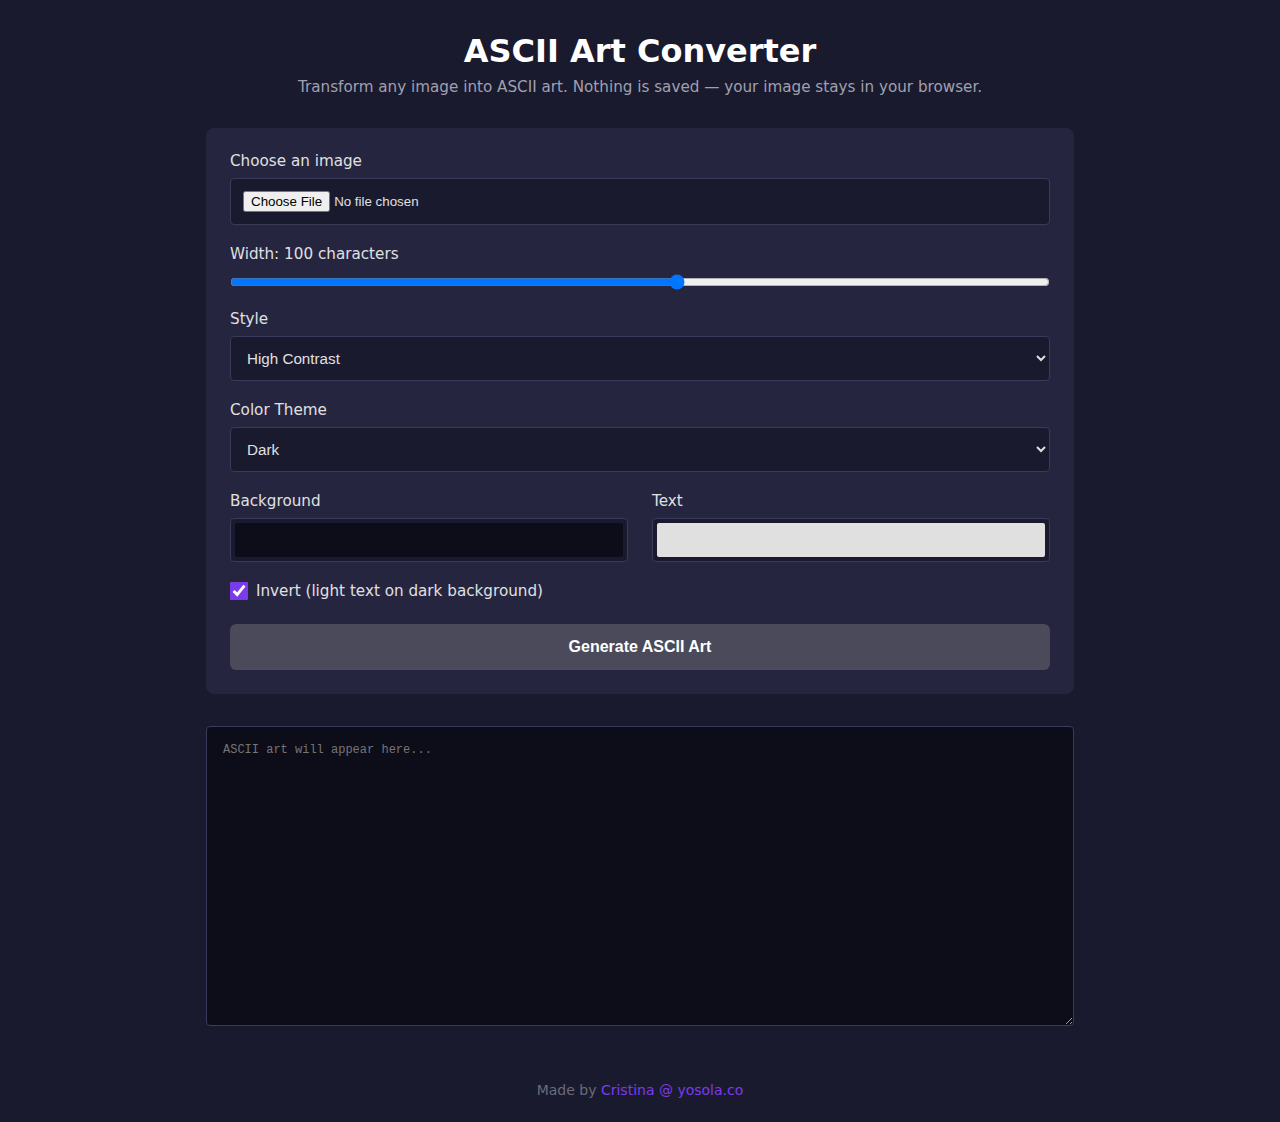
<file: ascii/index.html>
<!DOCTYPE html>
<html lang="en">
<head>
    <meta charset="UTF-8">
    <meta name="viewport" content="width=device-width, initial-scale=1.0">
    <title>ASCII Art Converter</title>
    <link rel="stylesheet" href="styles.css">
</head>
<body>
    <main class="container">
        <header>
            <h1>ASCII Art Converter</h1>
            <p>Transform any image into ASCII art. Nothing is saved — your image stays in your browser.</p>
        </header>

        <section class="controls">
            <div class="control-group">
                <label for="imageInput">Choose an image</label>
                <input type="file" id="imageInput" accept="image/*">
            </div>

            <div class="control-group">
                <label for="widthSlider">Width: <span id="widthValue">100</span> characters</label>
                <input type="range" id="widthSlider" min="40" max="150" value="100">
            </div>

            <div class="control-group">
                <label for="modeSelect">Style</label>
                <select id="modeSelect">
                    <option value="contrast">High Contrast</option>
                    <option value="smooth">Smooth</option>
                </select>
            </div>

            <div class="control-group">
                <label for="themeSelect">Color Theme</label>
                <select id="themeSelect">
                    <option value="dark">Dark</option>
                    <option value="terminal">Terminal Green</option>
                    <option value="amber">Amber</option>
                    <option value="matrix">Matrix</option>
                    <option value="light">Light Mode</option>
                    <option value="custom">Custom</option>
                </select>
            </div>

            <div class="control-group color-pickers">
                <div class="color-picker">
                    <label for="bgColor">Background</label>
                    <input type="color" id="bgColor" value="#0d0d1a">
                </div>
                <div class="color-picker">
                    <label for="textColor">Text</label>
                    <input type="color" id="textColor" value="#e0e0e0">
                </div>
            </div>

            <div class="control-group checkbox-group">
                <input type="checkbox" id="invertCheckbox" checked>
                <label for="invertCheckbox">Invert (light text on dark background)</label>
            </div>

            <button id="generateBtn" disabled>Generate ASCII Art</button>
        </section>

        <section class="output">
            <canvas id="sourceCanvas" hidden></canvas>
            <canvas id="outputCanvas"></canvas>
            <textarea id="asciiText" readonly placeholder="ASCII art will appear here..."></textarea>
            <button id="downloadBtn" hidden>Download PNG</button>
        </section>
    </main>

    <footer>
        <p>Made by <a href="https://www.yosola.co/" target="_blank" rel="noopener">Cristina @ yosola.co</a></p>
    </footer>

    <script src="app.js" defer></script>
</body>
</html>
</file>
<file: ascii/styles.css>
* {
    box-sizing: border-box;
    margin: 0;
    padding: 0;
}

body {
    font-family: system-ui, -apple-system, sans-serif;
    background-color: #1a1a2e;
    color: #e0e0e0;
    min-height: 100vh;
    display: flex;
    flex-direction: column;
}

.container {
    max-width: 900px;
    width: 100%;
    margin: 0 auto;
    padding: 2rem 1rem;
    flex: 1;
}

header {
    text-align: center;
    margin-bottom: 2rem;
}

header h1 {
    font-size: 2rem;
    margin-bottom: 0.5rem;
    color: #ffffff;
}

header p {
    color: #a0a0b0;
    font-size: 0.95rem;
}

.controls {
    background-color: #252540;
    padding: 1.5rem;
    border-radius: 8px;
    margin-bottom: 2rem;
}

.control-group {
    margin-bottom: 1.25rem;
}

.control-group:last-of-type {
    margin-bottom: 1.5rem;
}

.control-group label {
    display: block;
    margin-bottom: 0.5rem;
    font-size: 0.95rem;
}

.checkbox-group {
    display: flex;
    align-items: center;
    gap: 0.5rem;
}

.checkbox-group label {
    display: inline;
    margin-bottom: 0;
}

.color-pickers {
    display: flex;
    gap: 1.5rem;
}

.color-picker {
    flex: 1;
}

.color-picker label {
    display: block;
    margin-bottom: 0.5rem;
    font-size: 0.95rem;
}

input[type="color"] {
    width: 100%;
    height: 44px;
    padding: 0;
    border: 1px solid #3a3a5a;
    border-radius: 4px;
    background-color: #1a1a2e;
    cursor: pointer;
}

input[type="color"]::-webkit-color-swatch-wrapper {
    padding: 4px;
}

input[type="color"]::-webkit-color-swatch {
    border: none;
    border-radius: 2px;
}

input[type="file"] {
    width: 100%;
    padding: 0.75rem;
    background-color: #1a1a2e;
    border: 1px solid #3a3a5a;
    border-radius: 4px;
    color: #e0e0e0;
    cursor: pointer;
}

input[type="range"] {
    width: 100%;
    height: 8px;
    background: #1a1a2e;
    border-radius: 4px;
    outline: none;
    cursor: pointer;
}

input[type="range"]::-webkit-slider-thumb {
    -webkit-appearance: none;
    width: 20px;
    height: 20px;
    background: #7c3aed;
    border-radius: 50%;
    cursor: pointer;
}

input[type="range"]::-moz-range-thumb {
    width: 20px;
    height: 20px;
    background: #7c3aed;
    border-radius: 50%;
    cursor: pointer;
    border: none;
}

select {
    width: 100%;
    padding: 0.75rem;
    background-color: #1a1a2e;
    border: 1px solid #3a3a5a;
    border-radius: 4px;
    color: #e0e0e0;
    font-size: 0.95rem;
    cursor: pointer;
}

select:focus {
    outline: none;
    border-color: #7c3aed;
}

input[type="checkbox"] {
    width: 18px;
    height: 18px;
    cursor: pointer;
    accent-color: #7c3aed;
}

button {
    width: 100%;
    padding: 0.875rem 1.5rem;
    font-size: 1rem;
    font-weight: 600;
    color: #ffffff;
    background-color: #7c3aed;
    border: none;
    border-radius: 6px;
    cursor: pointer;
    transition: background-color 0.2s;
}

button:hover:not(:disabled) {
    background-color: #6d28d9;
}

button:disabled {
    background-color: #4a4a5a;
    cursor: not-allowed;
}

.output {
    display: flex;
    flex-direction: column;
    align-items: center;
    gap: 1.5rem;
}

.comparison-container {
    position: relative;
    width: 100%;
    border: 1px solid #3a3a5a;
    border-radius: 4px;
    overflow: hidden;
    user-select: none;
}

.comparison-container canvas {
    display: block;
    width: 100%;
    height: auto;
}

#originalCanvas {
    position: relative;
}

#outputCanvas {
    position: absolute;
    top: 0;
    left: 0;
    clip-path: inset(0 0 0 50%);
}

.divider {
    position: absolute;
    top: 0;
    bottom: 0;
    left: 50%;
    transform: translateX(-50%);
    width: 4px;
    cursor: ew-resize;
    z-index: 10;
}

.divider-line {
    position: absolute;
    top: 0;
    bottom: 0;
    left: 50%;
    transform: translateX(-50%);
    width: 2px;
    background-color: #ffffff;
}

.divider-handle {
    position: absolute;
    top: 50%;
    left: 50%;
    transform: translate(-50%, -50%);
    width: 40px;
    height: 40px;
    background-color: #7c3aed;
    border: 3px solid #ffffff;
    border-radius: 50%;
    cursor: ew-resize;
}

.divider-handle::before,
.divider-handle::after {
    content: '';
    position: absolute;
    top: 50%;
    transform: translateY(-50%);
    width: 0;
    height: 0;
    border-style: solid;
}

.divider-handle::before {
    left: 6px;
    border-width: 6px 6px 6px 0;
    border-color: transparent #ffffff transparent transparent;
}

.divider-handle::after {
    right: 6px;
    border-width: 6px 0 6px 6px;
    border-color: transparent transparent transparent #ffffff;
}

#asciiText {
    width: 100%;
    height: 300px;
    padding: 1rem;
    font-family: "Courier New", Courier, monospace;
    font-size: 0.75rem;
    line-height: 1.2;
    background-color: #0d0d1a;
    color: #e0e0e0;
    border: 1px solid #3a3a5a;
    border-radius: 4px;
    resize: vertical;
}

#downloadBtn {
    max-width: 300px;
}

footer {
    text-align: center;
    padding: 1.5rem 1rem;
    color: #6a6a7a;
    font-size: 0.875rem;
}

footer a {
    color: #7c3aed;
    text-decoration: none;
}

footer a:hover {
    text-decoration: underline;
}

.button-group {
    display: flex;
    gap: 1rem;
    width: 100%;
    max-width: 500px;
}

.button-group button {
    flex: 1;
}

@media (max-width: 600px) {
    .container {
        padding: 1rem;
    }

    header h1 {
        font-size: 1.5rem;
    }

    .color-pickers {
        flex-direction: column;
        gap: 1rem;
    }

    #asciiText {
        font-size: 0.6rem;
    }

    .divider-handle {
        width: 32px;
        height: 32px;
    }
}
</file>
